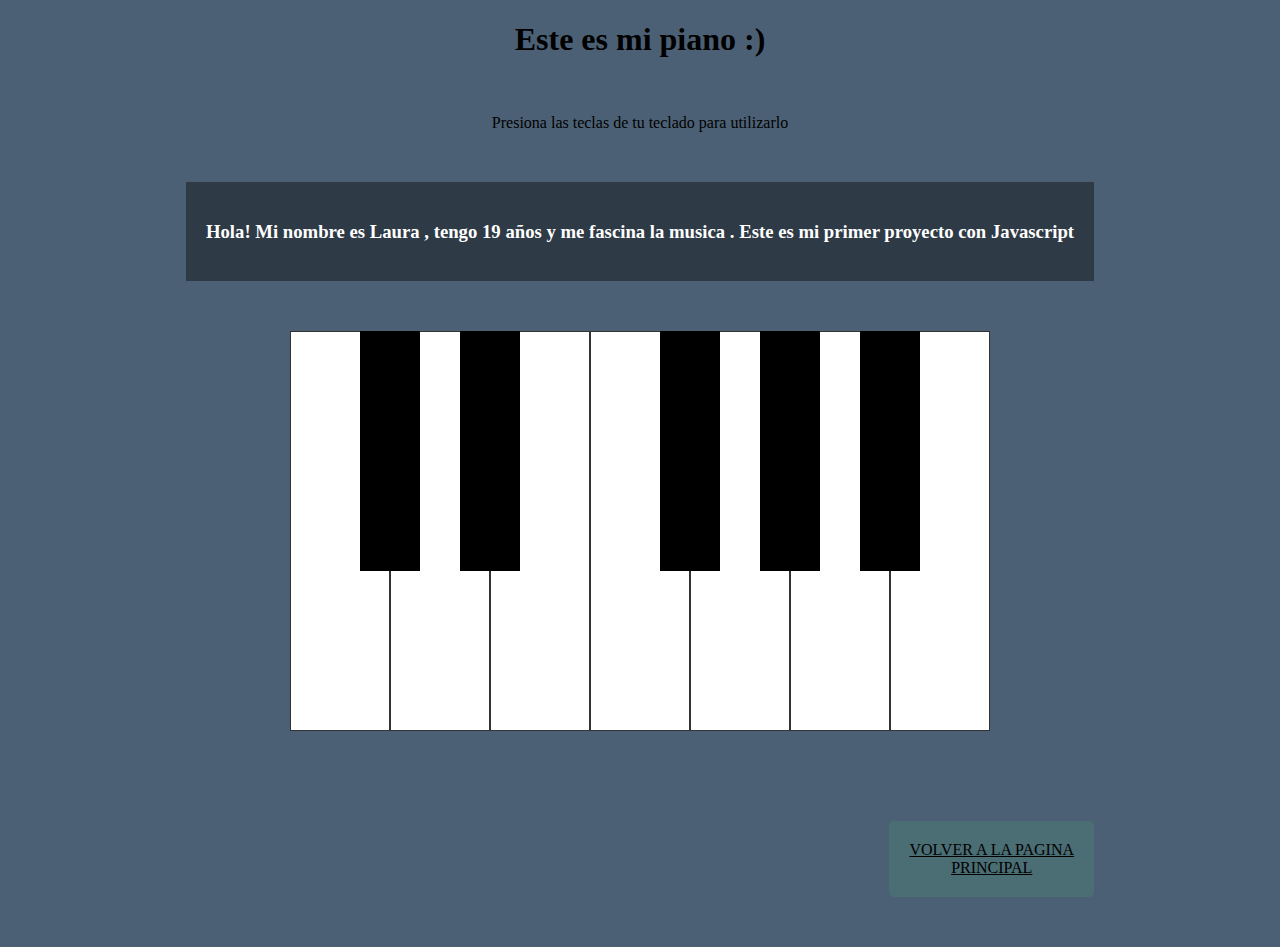
<file: index_piano.html>
<!DOCTYPE html>
<html lang="en">
  <head>
    <link rel="stylesheet" href="styles_piano.css" />
    <script src="main.js" defer></script>
    <title>PIANO</title>
  </head>
  <body>
    <!-- TEXTO DE INTRO -->
    <div>
      <h1 style="display: flex; justify-content: center;"> Este es mi piano :) </h1><br>
      <p style="display: flex; justify-content: center;">Presiona las teclas de tu teclado para utilizarlo</p>
      <div class=" info">
        <h3 class="text">
          Hola! Mi nombre es <span id="name"></span>, tengo
          <span id="age"></span> a&#241;os y <span id="likesMusic"></span>. Este es mi
          primer proyecto con Javascript
        </h3>
      </div>
    <!-- INICIO DE PIANO -->
    <div class="piano" >
      <div data-note="C" class="key white"></div>
      <div data-note="Db" class="key black"></div>
      <div data-note="D" class="key white"></div>
      <div data-note="Eb" class="key black"></div>
      <div data-note="E" class="key white"></div>
      <div data-note="F" class="key white"></div>
      <div data-note="Gb" class="key black"></div>
      <div data-note="G" class="key white"></div>
      <div data-note="Ab" class="key black"></div>
      <div data-note="A" class="key white"></div>
      <div data-note="Bb" class="key black"></div>
      <div data-note="B" class="key white"></div>
    </div>

    <audio id="C" src="notes/C.mp3"></audio>
    <audio id="Db" src="notes/Db.mp3"></audio>
    <audio id="D" src="notes/D.mp3"></audio>
    <audio id="Eb" src="notes/Eb.mp3"></audio>
    <audio id="E" src="notes/E.mp3"></audio>
    <audio id="F" src="notes/F.mp3"></audio>
    <audio id="Gb" src="notes/Gb.mp3"></audio>
    <audio id="G" src="notes/G.mp3"></audio>
    <audio id="Ab" src="notes/Ab.mp3"></audio>
    <audio id="A" src="notes/A.mp3"></audio>
    <audio id="Bb" src="notes/Bb.mp3"></audio>
    <audio id="B" src="notes/B.mp3"></audio>

    <div class="back">
      <a href="index.html" style="color: black;">VOLVER A LA PAGINA <br>PRINCIPAL</a>
    </div>
  </body>
</html>
</file>
<file: styles_piano.css>
*,
*::before,
*::after {
  box-sizing: border-box;
}

body {
  background-color: #4c6075;
  margin: 0;
  min-height: 100vh;
  display: flex;
  flex-direction: column;
  justify-content: center;
  align-items: center;
}

.info {
  background-color: rgba(0, 0, 0, 0.397);
  padding: 20px;
  margin: 50px;
}

.piano {
  display: flex;
  margin-bottom: 40px;
  justify-content: center;
}

.key {
  height: calc(var(--width) * 4);
  width: var(--width);
}

.white {
  --width: 100px;
  background-color: white;
  border: 1px solid #333;
}

.white.active {
  background-color: #ccc;
}

.black {
  --width: 60px;
  background-color: black;
  margin-left: calc(var(--width) / -2);
  margin-right: calc(var(--width) / -2);
  z-index: 2;
}

.black.active {
  background-color: #333;
}

.text {
  color: white;
}

.back {
  float: inline-end;
  background-color: rgba(74, 129, 117, 0.397);
  padding: 20px;
  margin: 50px;
  text-align: center;
  border-radius: 5px;
}
</file>
